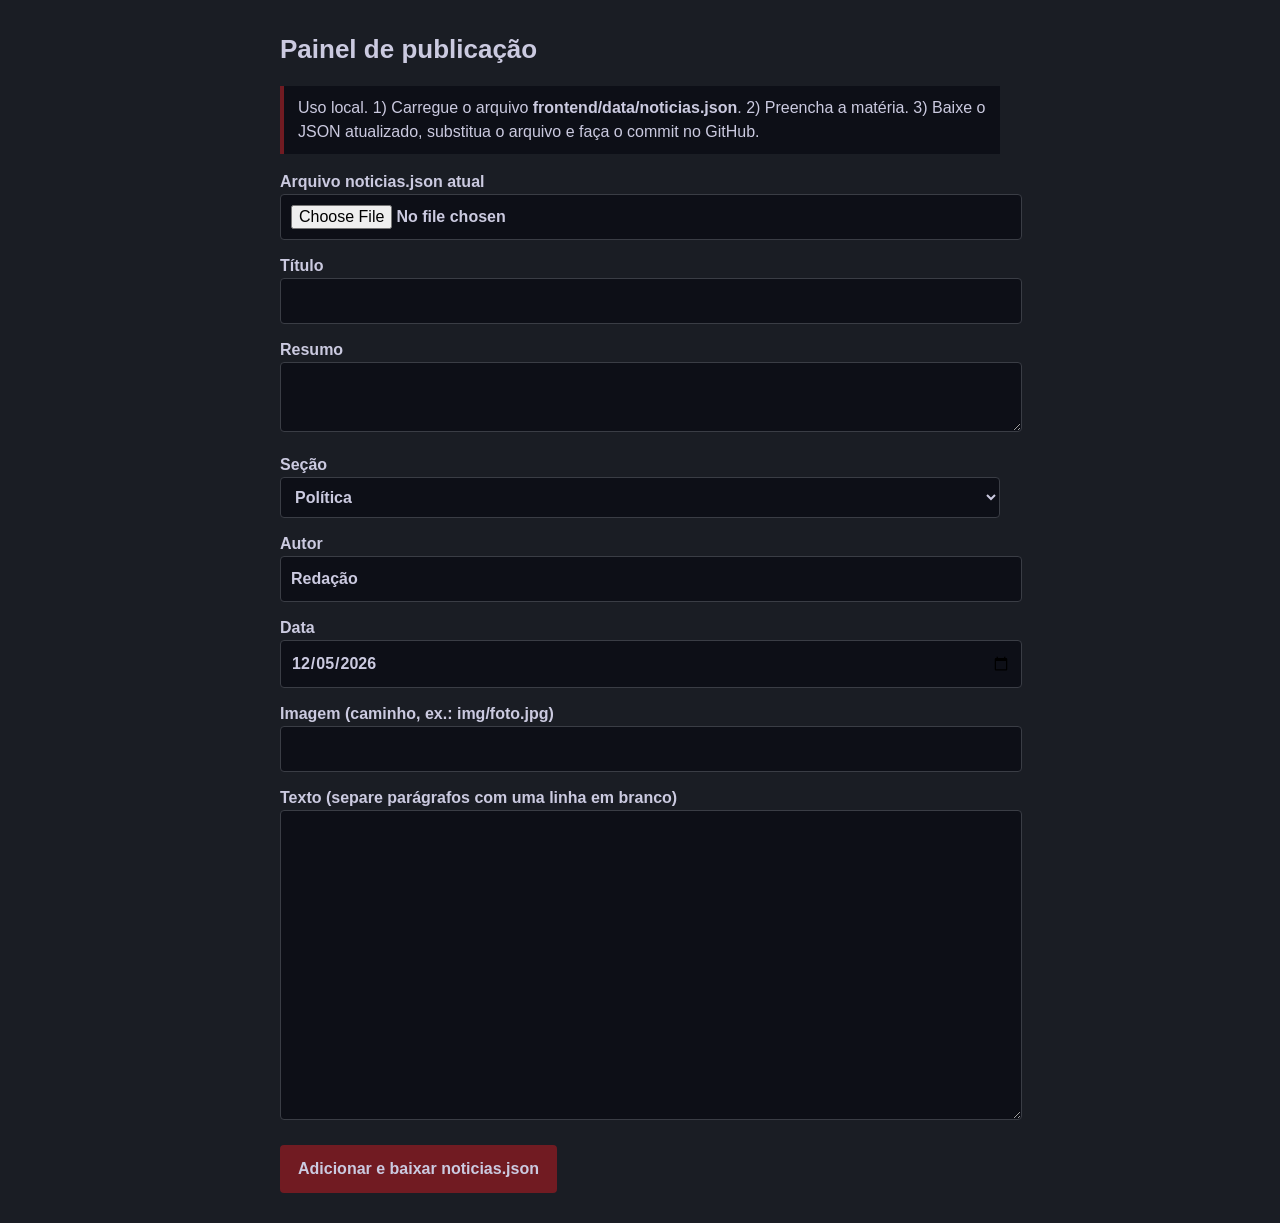
<file: admin/index.html>
<!doctype html>
<html lang="pt-BR"><head><meta charset="utf-8"><meta name="viewport" content="width=device-width,initial-scale=1">
<title>Painel — Vozes da Classe</title>
<style>
body{font:16px/1.5 Helvetica,Arial,sans-serif;max-width:720px;margin:30px auto;padding:0 16px;background:#1a1d24;color:#cbcae0}
h1{font-size:26px}label{display:block;margin-top:14px;font-weight:700}
input,select,textarea{width:100%;padding:10px;font:inherit;background:#0d0f17;color:#cbcae0;border:1px solid #3a3d45;border-radius:4px}
button{margin-top:18px;padding:12px 18px;font:inherit;font-weight:700;background:#711b22;color:#cbcae0;border:0;border-radius:4px;cursor:pointer}
.aviso{background:#0d0f17;border-left:4px solid #711b22;padding:10px 14px}
</style></head><body>
<h1>Painel de publicação</h1>
<p class="aviso">Uso local. 1) Carregue o arquivo <b>frontend/data/noticias.json</b>. 2) Preencha a matéria. 3) Baixe o JSON atualizado, substitua o arquivo e faça o commit no GitHub.</p>
<label>Arquivo noticias.json atual <input type="file" id="arq" accept=".json"></label>
<label>Título <input id="titulo"></label>
<label>Resumo <textarea id="resumo" rows="2"></textarea></label>
<label>Seção <select id="categoria">
<option value="politica">Política</option><option value="cidades">Cidades</option><option value="trabalho">Trabalho</option>
<option value="direitos-sociais">Direitos Sociais</option><option value="economia">Economia</option><option value="cultura">Cultura</option>
<option value="educacao">Educação</option><option value="meio-ambiente">Meio Ambiente</option></select></label>
<label>Autor <input id="autor" value="Redação"></label>
<label>Data <input type="date" id="data"></label>
<label>Imagem (caminho, ex.: img/foto.jpg) <input id="imagem"></label>
<label>Texto (separe parágrafos com uma linha em branco) <textarea id="corpo" rows="12"></textarea></label>
<button id="gerar">Adicionar e baixar noticias.json</button>
<p id="msg" role="status"></p>
<script>
let lista=[];const $=i=>document.getElementById(i);
$('data').valueAsDate=new Date();
$('arq').onchange=async e=>{try{lista=JSON.parse(await e.target.files[0].text());$('msg').textContent=lista.length+' matérias carregadas.'}
 catch{$('msg').textContent='Arquivo inválido.'}};
const slug=s=>s.normalize('NFD').replace(/[\u0300-\u036f]/g,'').toLowerCase().replace(/[^a-z0-9]+/g,'-').replace(/^-|-$/g,'');
$('gerar').onclick=()=>{
 if(!$('titulo').value.trim()||!$('corpo').value.trim()){$('msg').textContent='Preencha título e texto.';return}
 let id=slug($('titulo').value);if(lista.some(n=>n.id===id))id+='-'+Date.now().toString(36);
 lista.push({id,titulo:$('titulo').value.trim(),resumo:$('resumo').value.trim(),categoria:$('categoria').value,
  autor:$('autor').value.trim(),data:$('data').value,imagem:$('imagem').value.trim(),legenda:'',
  corpo:$('corpo').value.split(/\n\s*\n/).map(p=>p.trim()).filter(Boolean)});
 const a=document.createElement('a');a.href=URL.createObjectURL(new Blob([JSON.stringify(lista,null,2)],{type:'application/json'}));
 a.download='noticias.json';a.click();$('msg').textContent='Matéria adicionada. Substitua frontend/data/noticias.json e faça o commit.'};
</script></body></html>
</file>
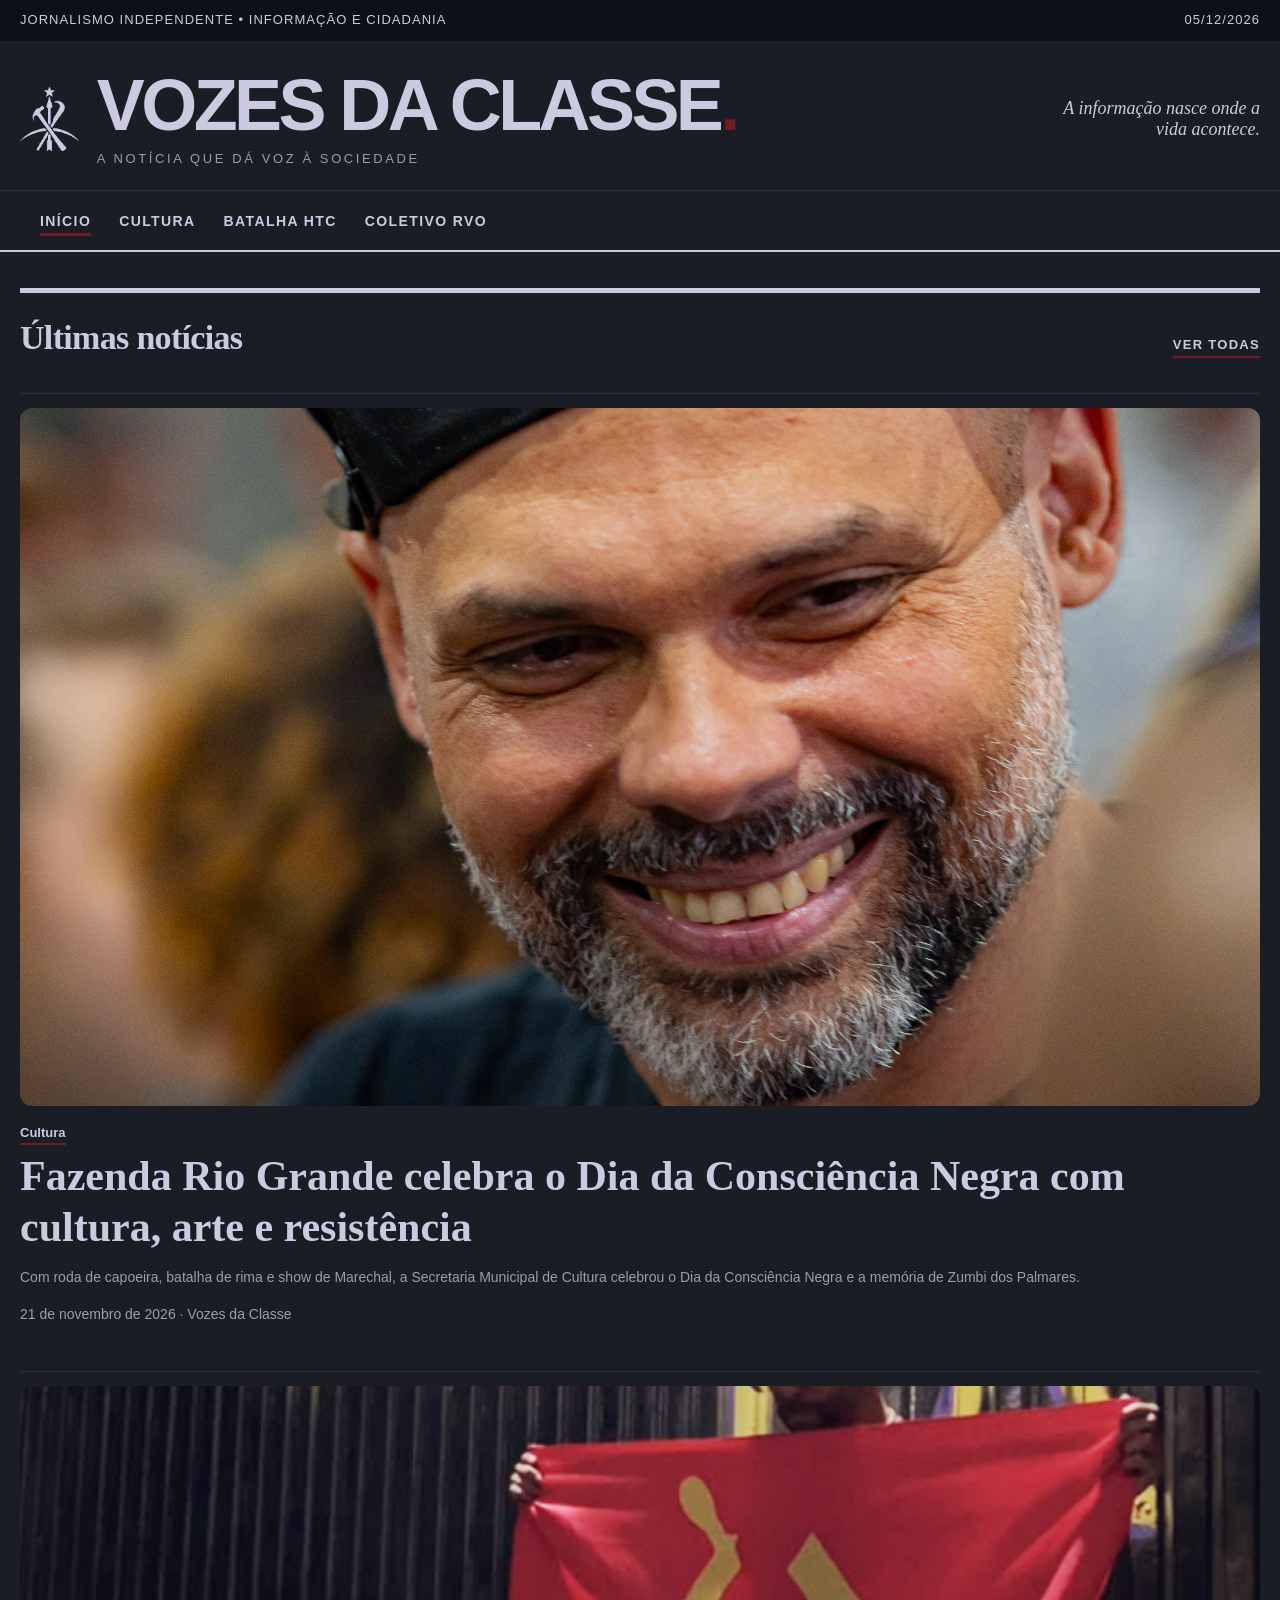
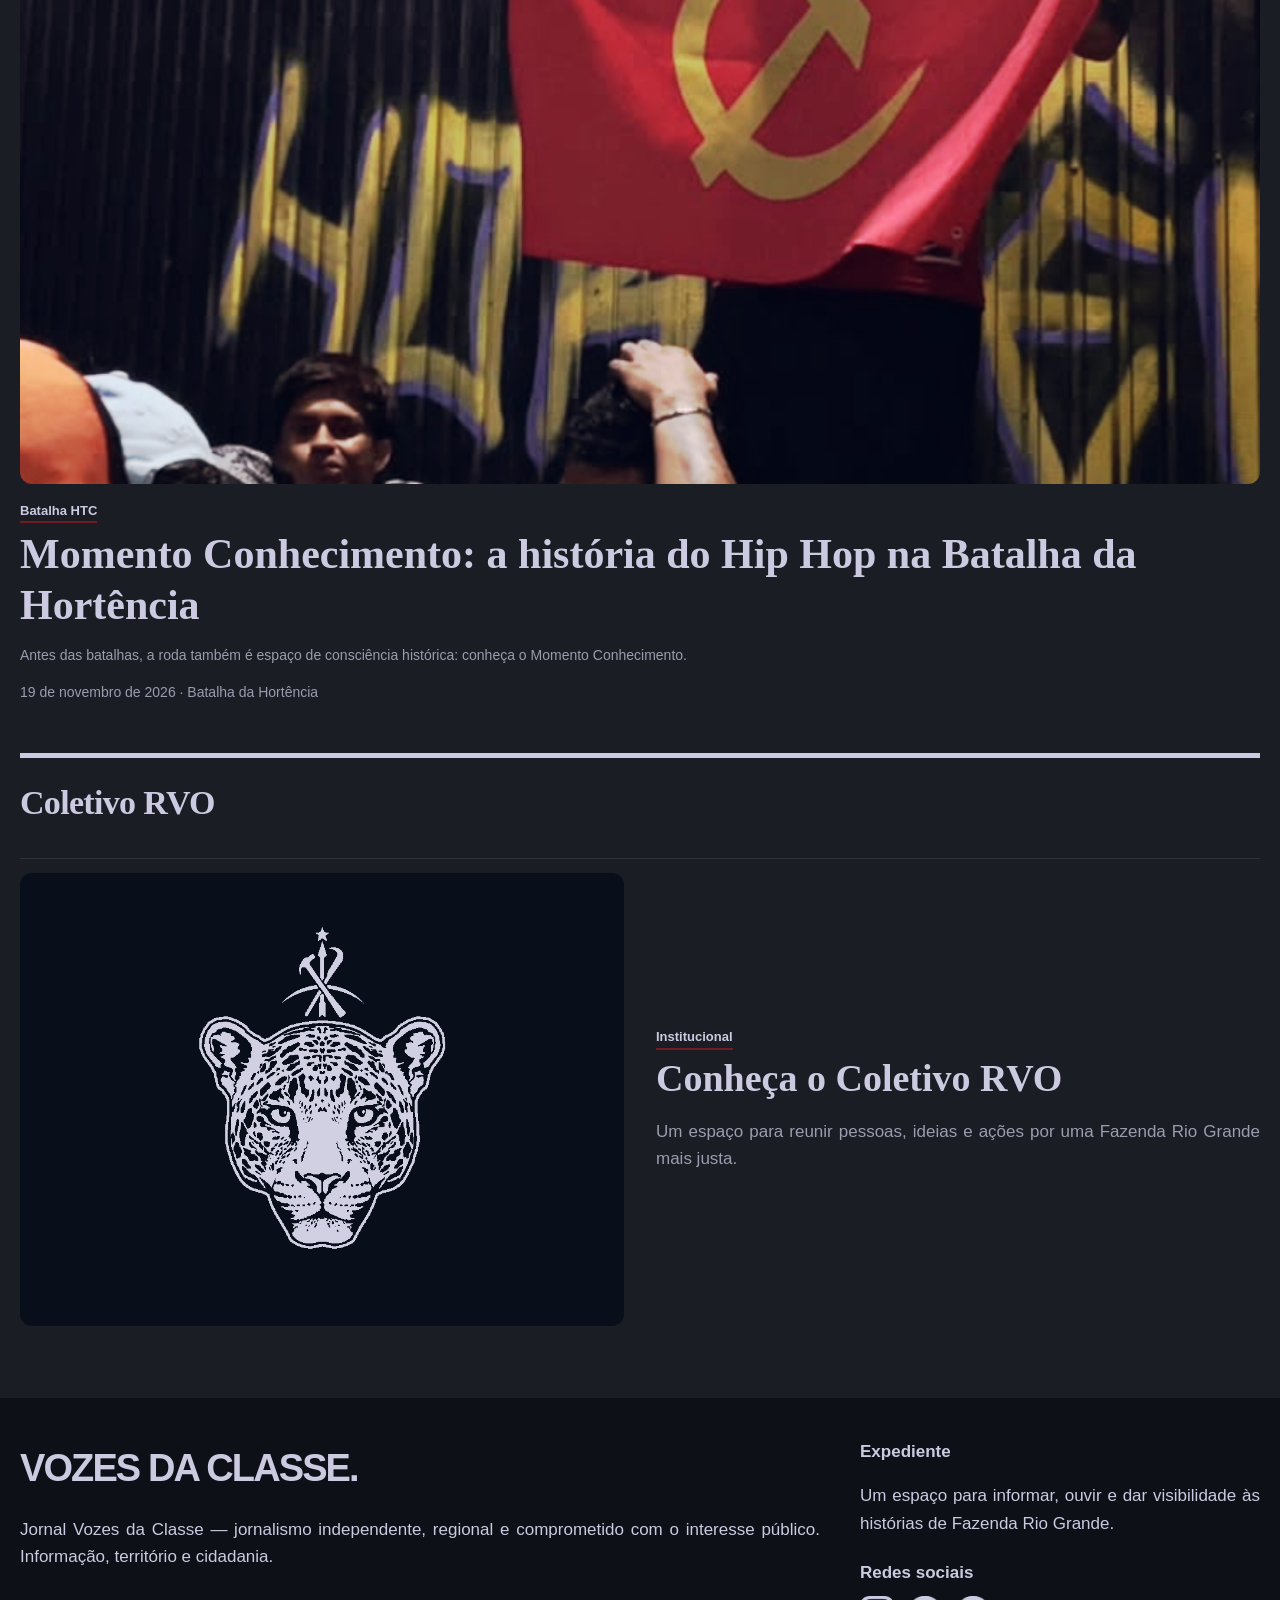
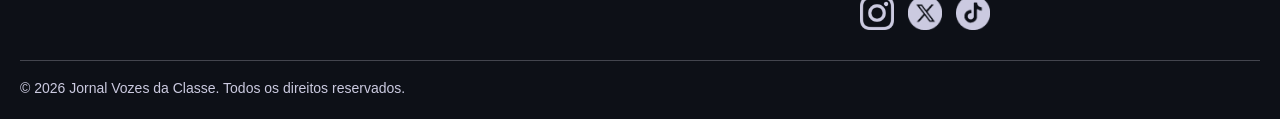
<file: frontend/index.html>
<!doctype html>
<html lang="pt-BR">
<head>
<meta charset="utf-8">
<meta name="viewport" content="width=device-width,initial-scale=1">
<title>Vozes da Classe — Jornalismo independente em Fazenda Rio Grande</title>
<meta name="description" content="Jornalismo independente sobre os assuntos locais de Fazenda Rio Grande (PR).">
<link rel="stylesheet" href="css/style.css">
</head>
<body data-page="home">
<div id="app"></div>
<script src="js/app.js"></script>
</body>
</html>
</file>
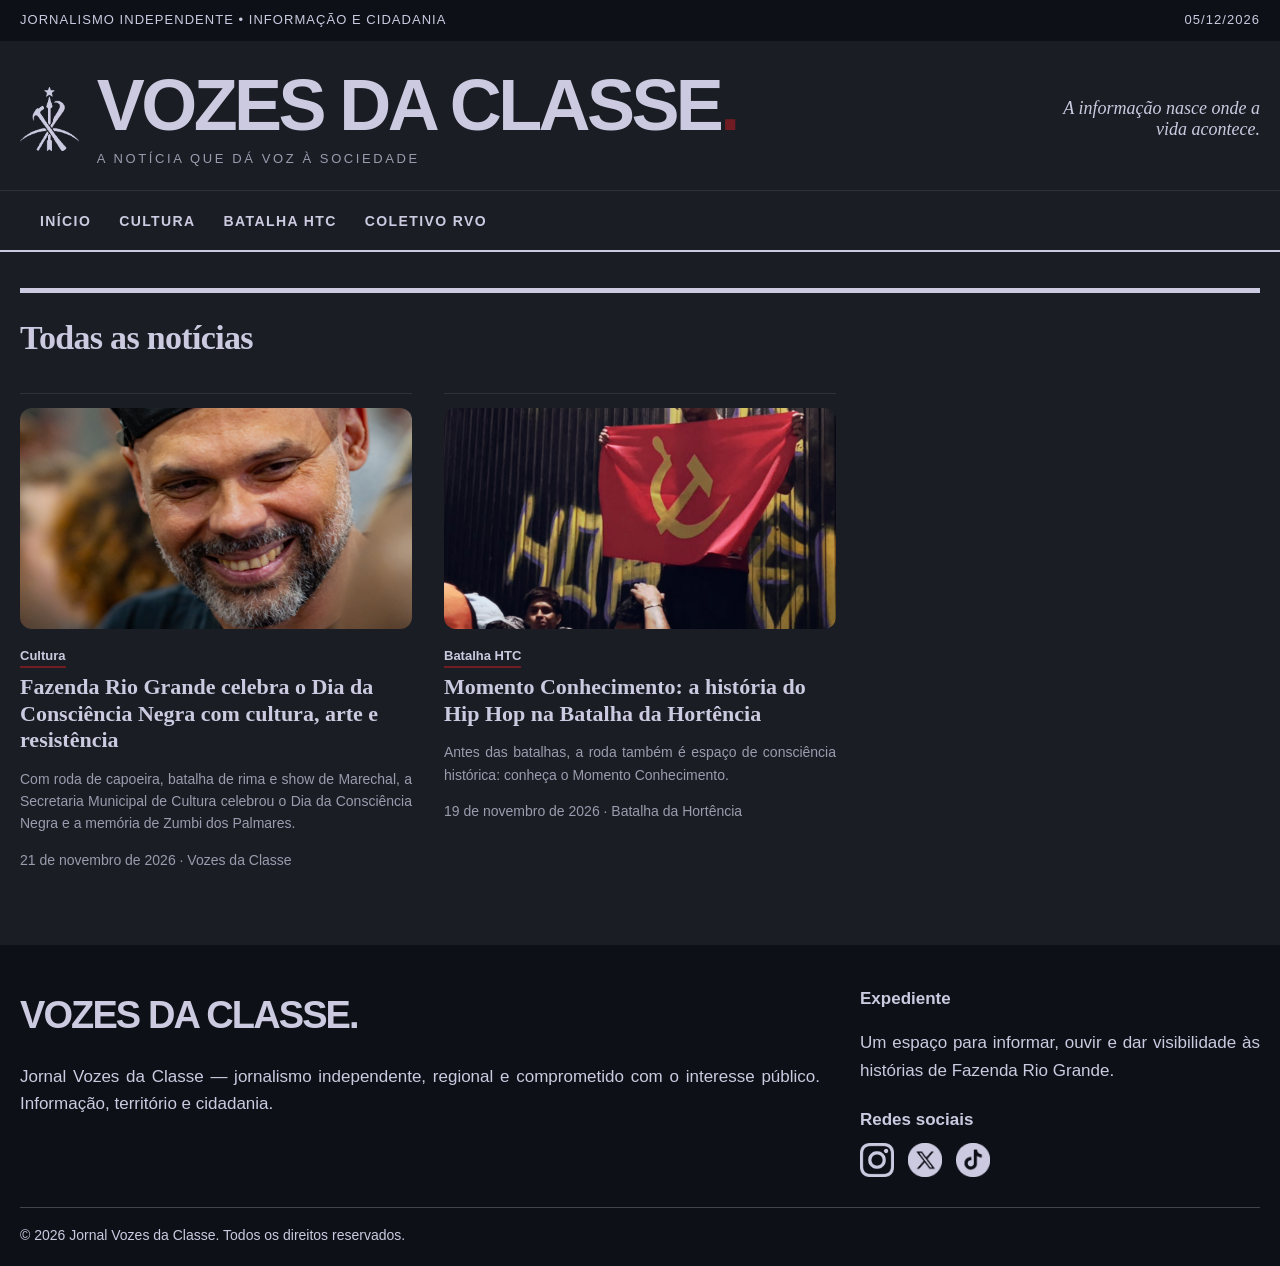
<file: frontend/categoria.html>
<!doctype html>
<html lang="pt-BR">
<head>
<meta charset="utf-8">
<meta name="viewport" content="width=device-width,initial-scale=1">
<title>Notícias — Vozes da Classe</title>
<meta name="description" content="Jornalismo independente sobre os assuntos locais de Fazenda Rio Grande (PR).">
<link rel="stylesheet" href="css/style.css">
</head>
<body data-page="categoria">
<div id="app"></div>
<script src="js/app.js"></script>
</body>
</html>
</file>
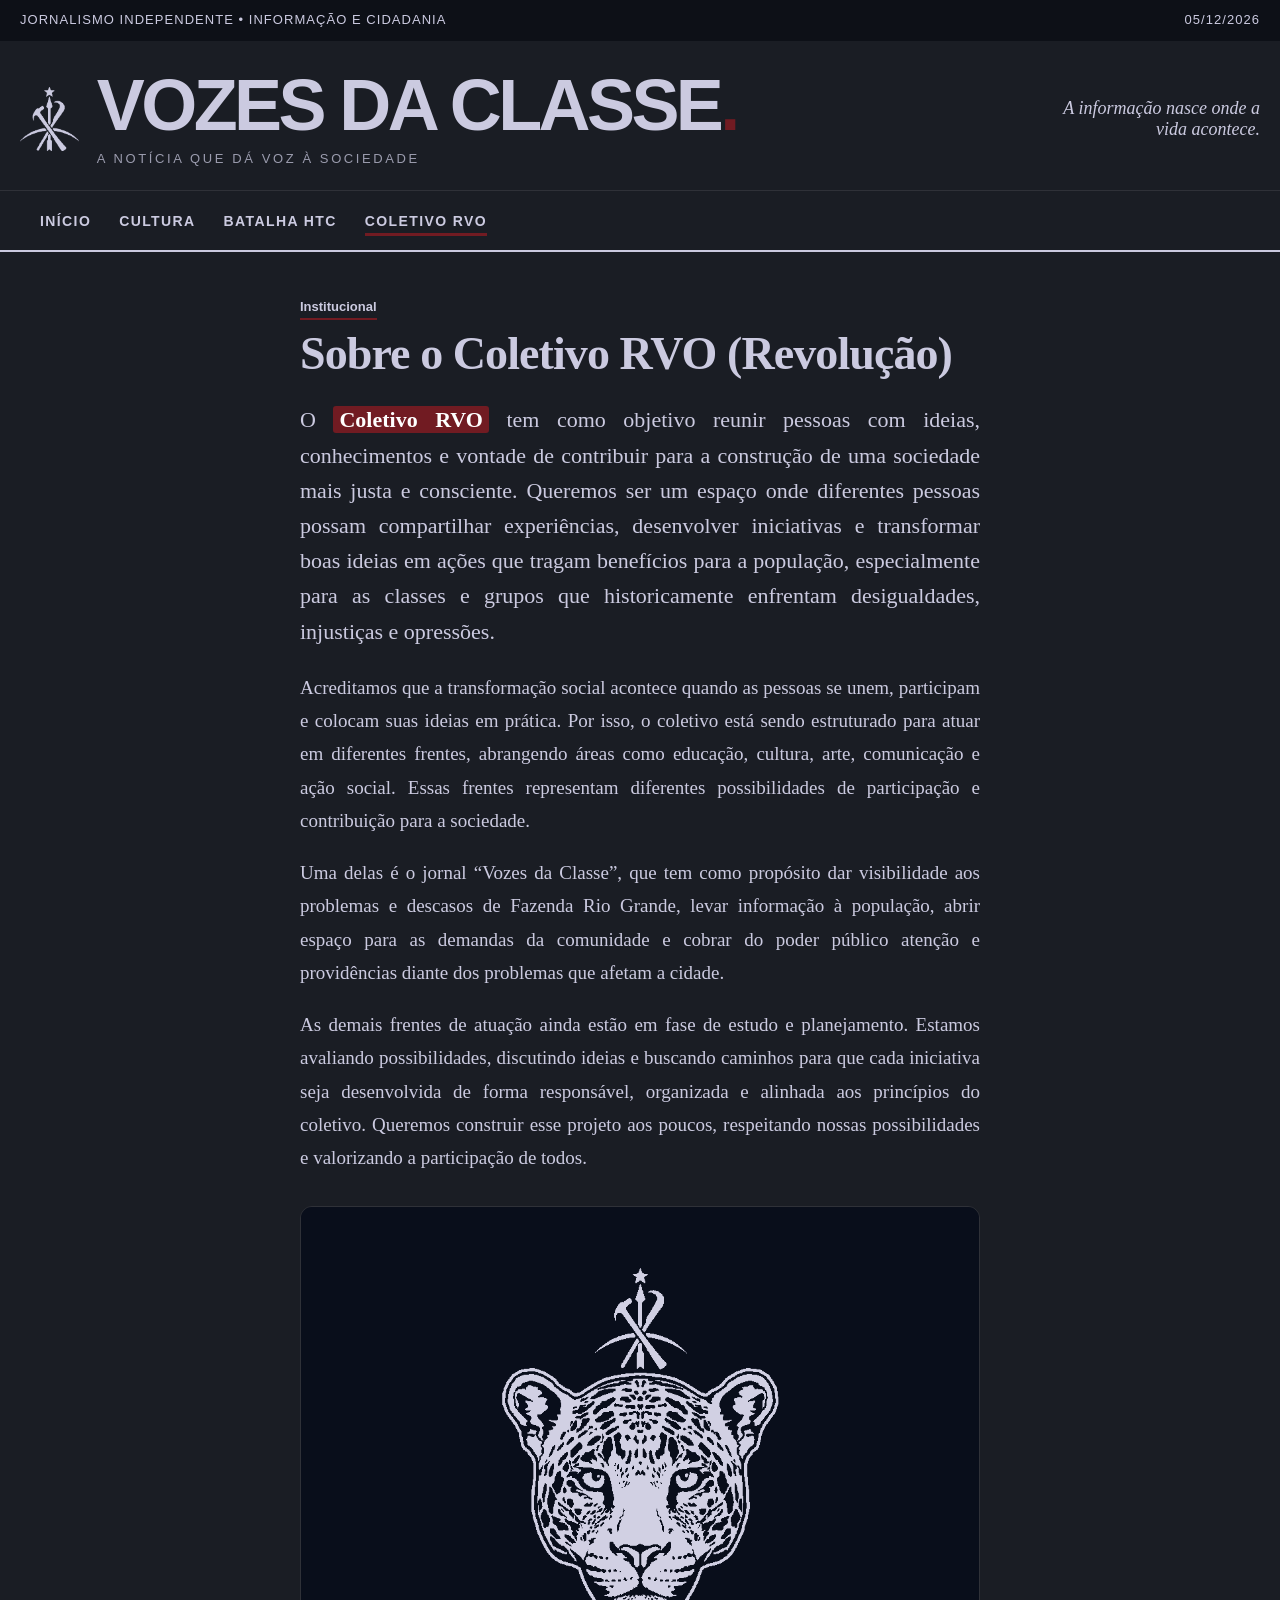
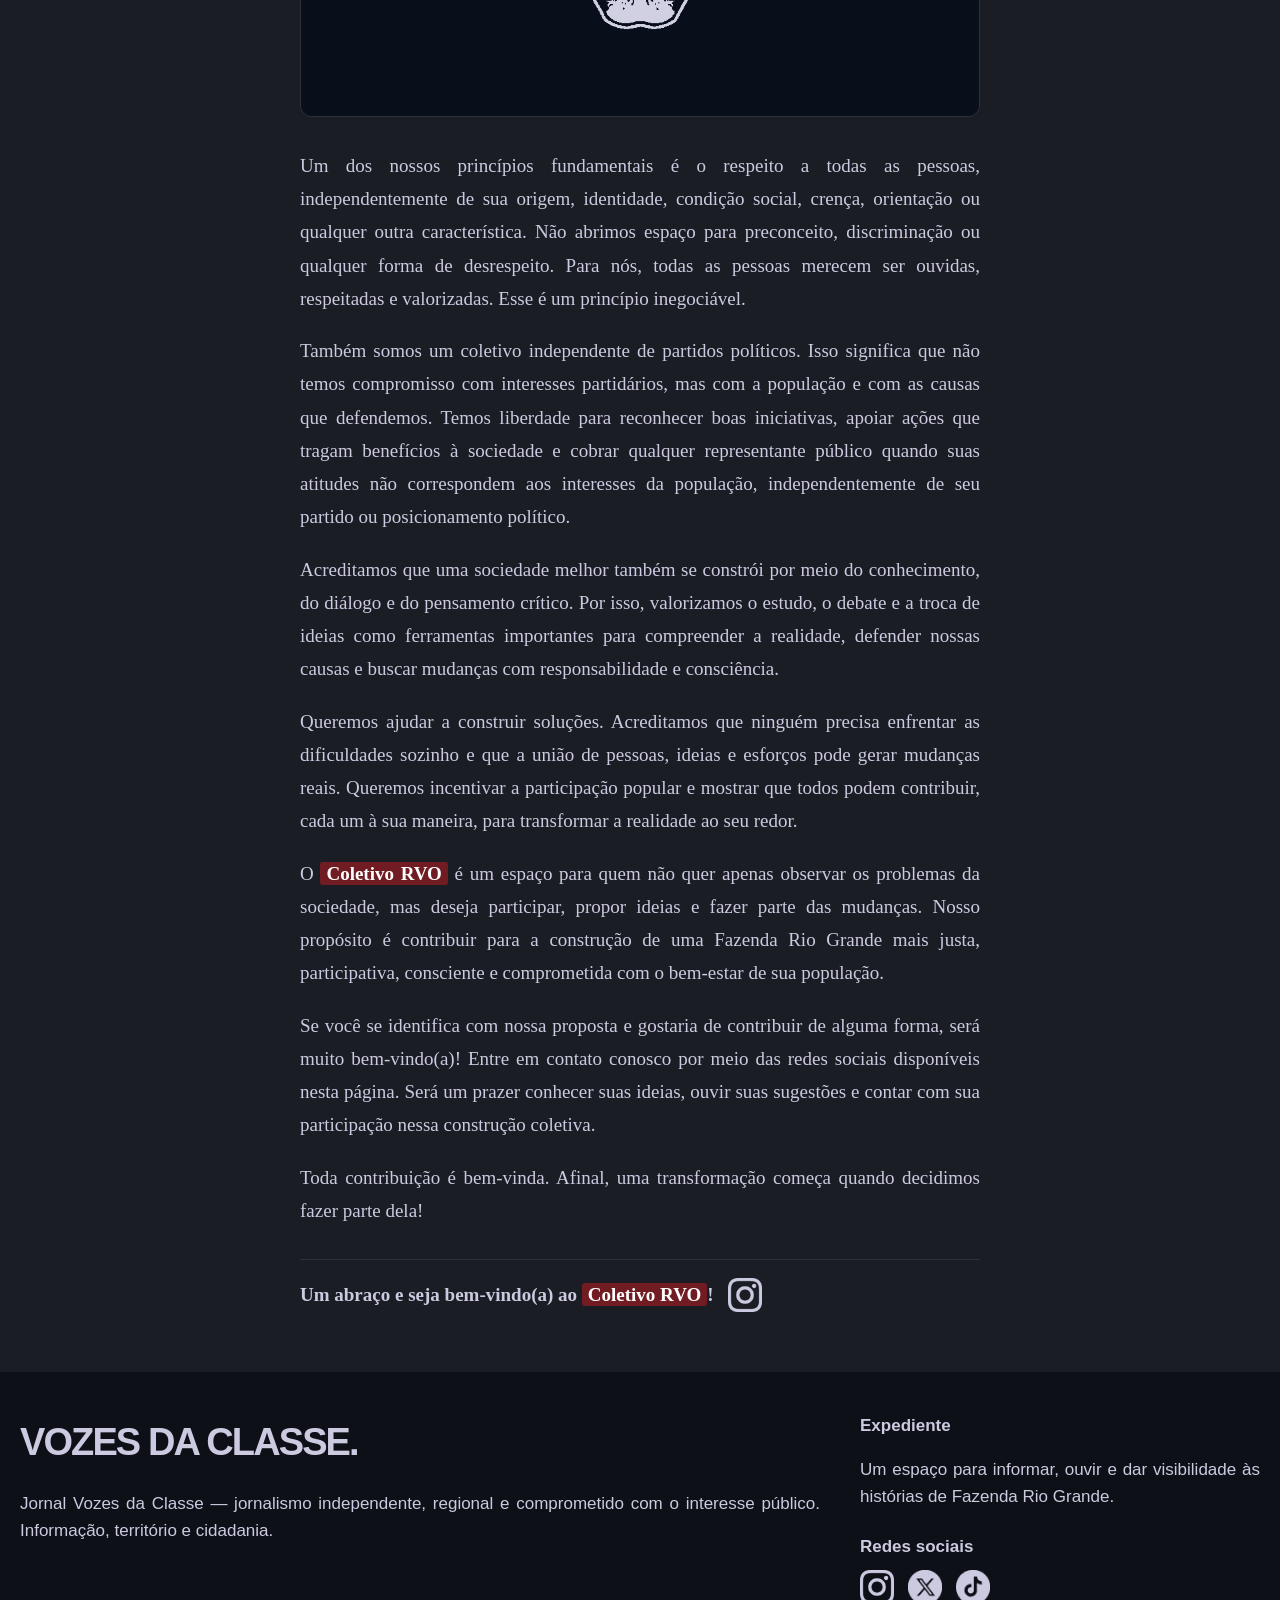
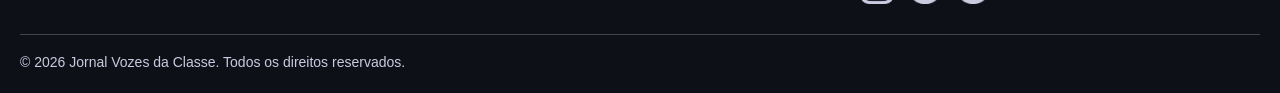
<file: frontend/coletivo.html>
<!doctype html>
<html lang="pt-BR">
<head>
<meta charset="utf-8">
<meta name="viewport" content="width=device-width,initial-scale=1">
<title>Coletivo RVO — Vozes da Classe</title>
<meta name="description" content="Sobre o Coletivo RVO (Revolução): um espaço para reunir pessoas, ideias e ações por uma Fazenda Rio Grande mais justa e participativa.">
<link rel="stylesheet" href="css/style.css">
</head>
<body data-page="coletivo">
<div id="app"></div>
<script src="js/app.js"></script>
</body>
</html>
</file>
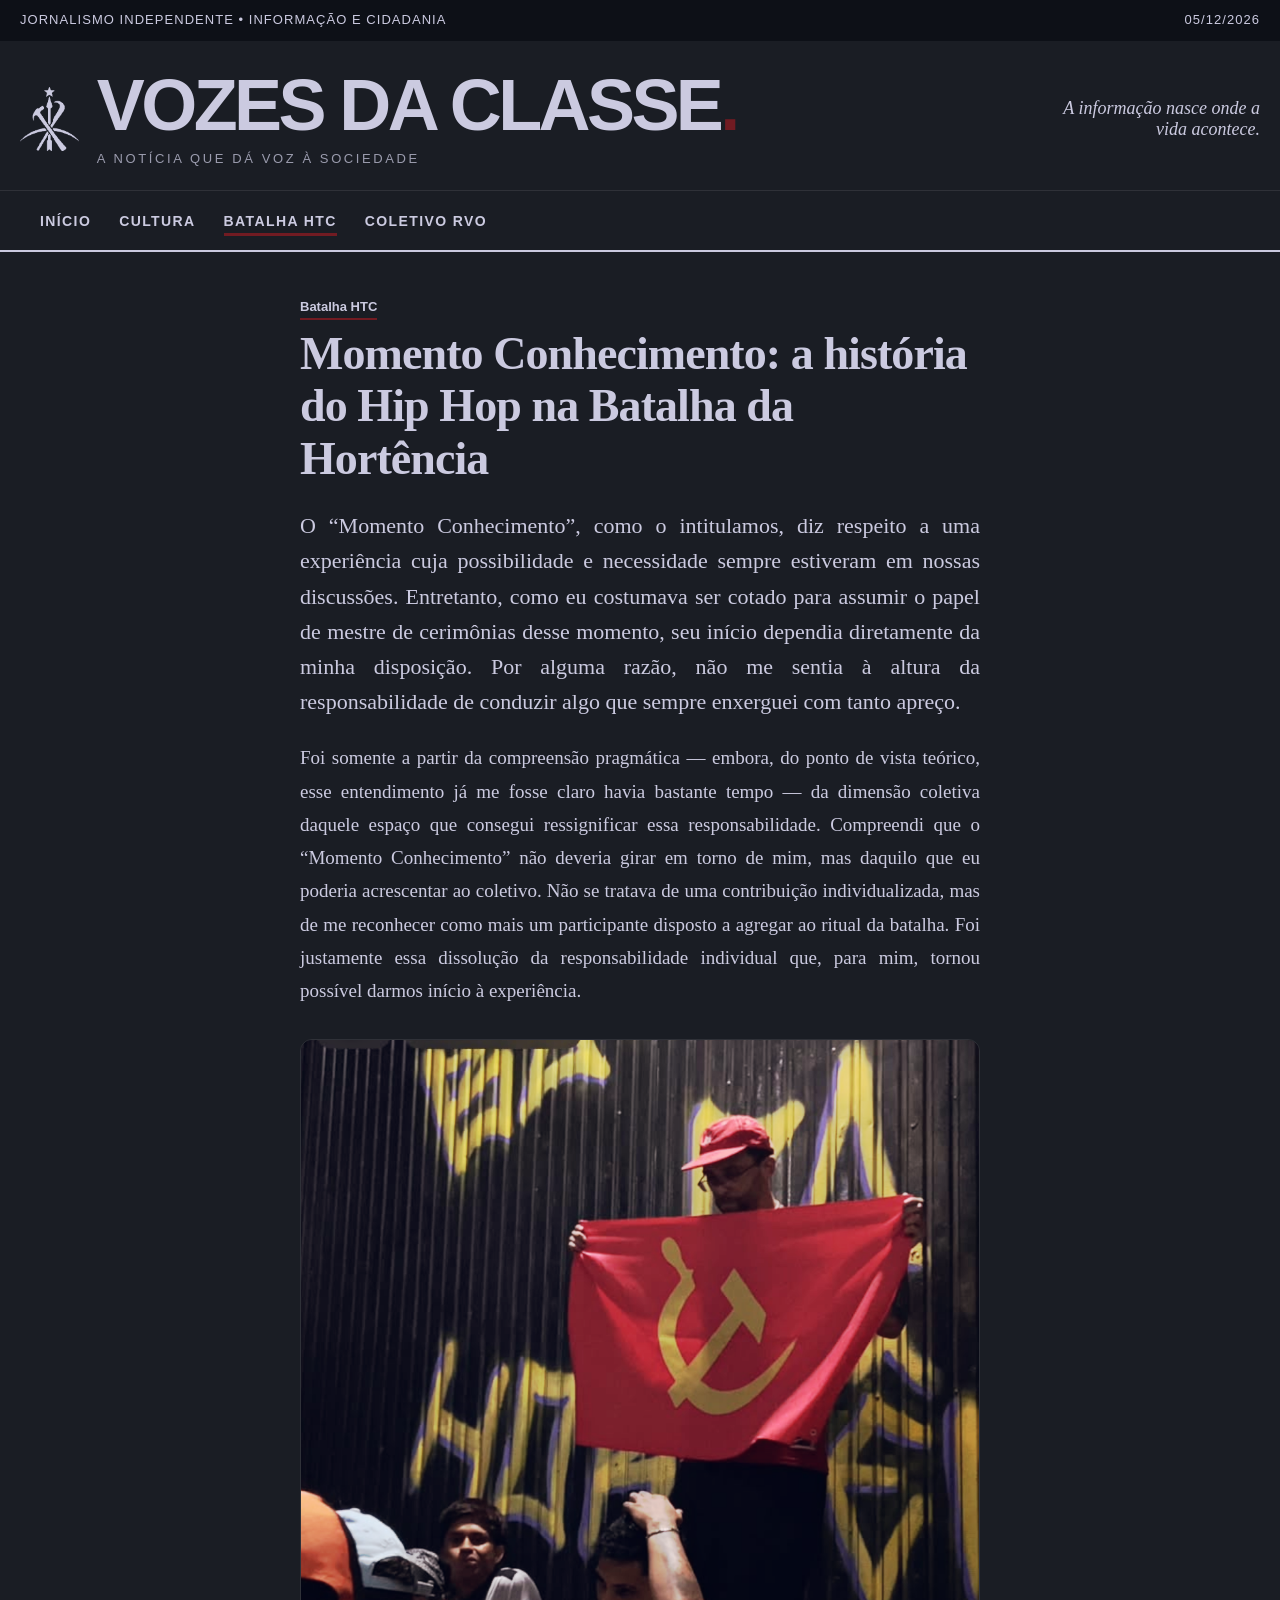
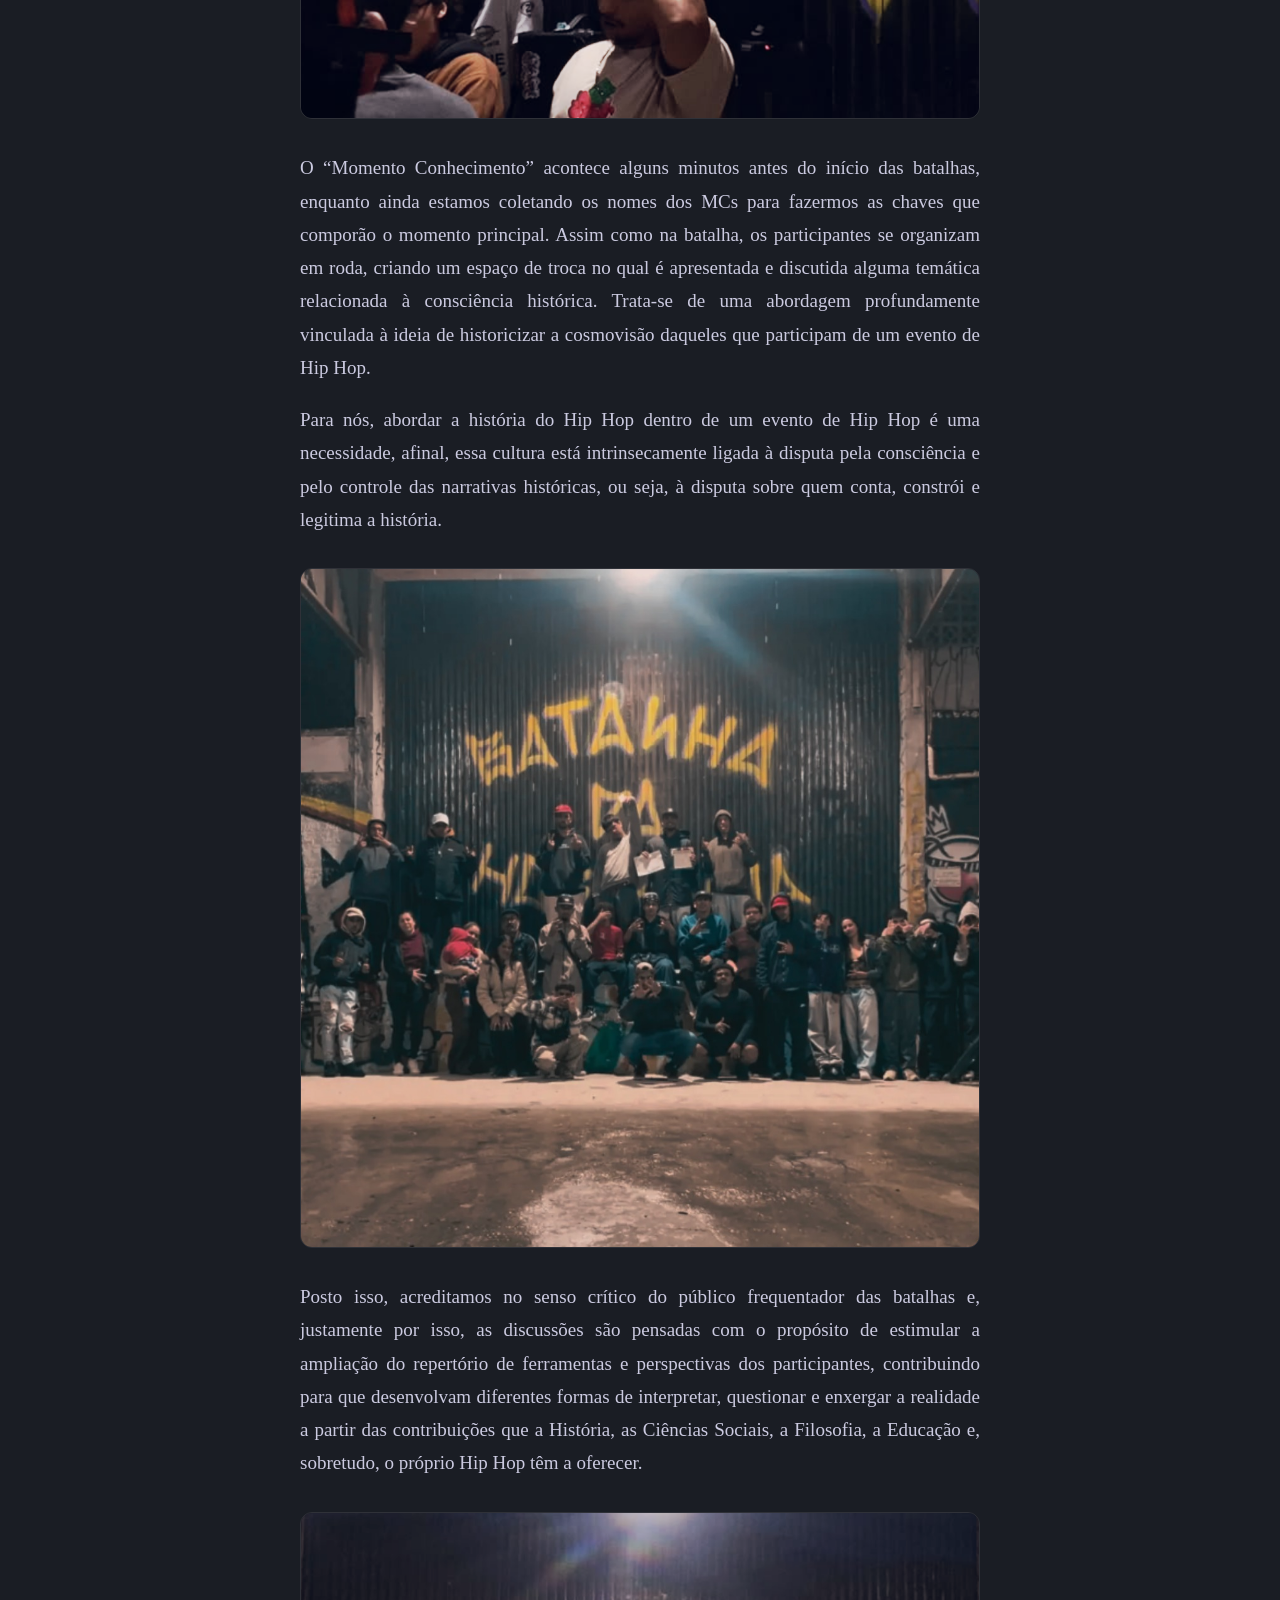
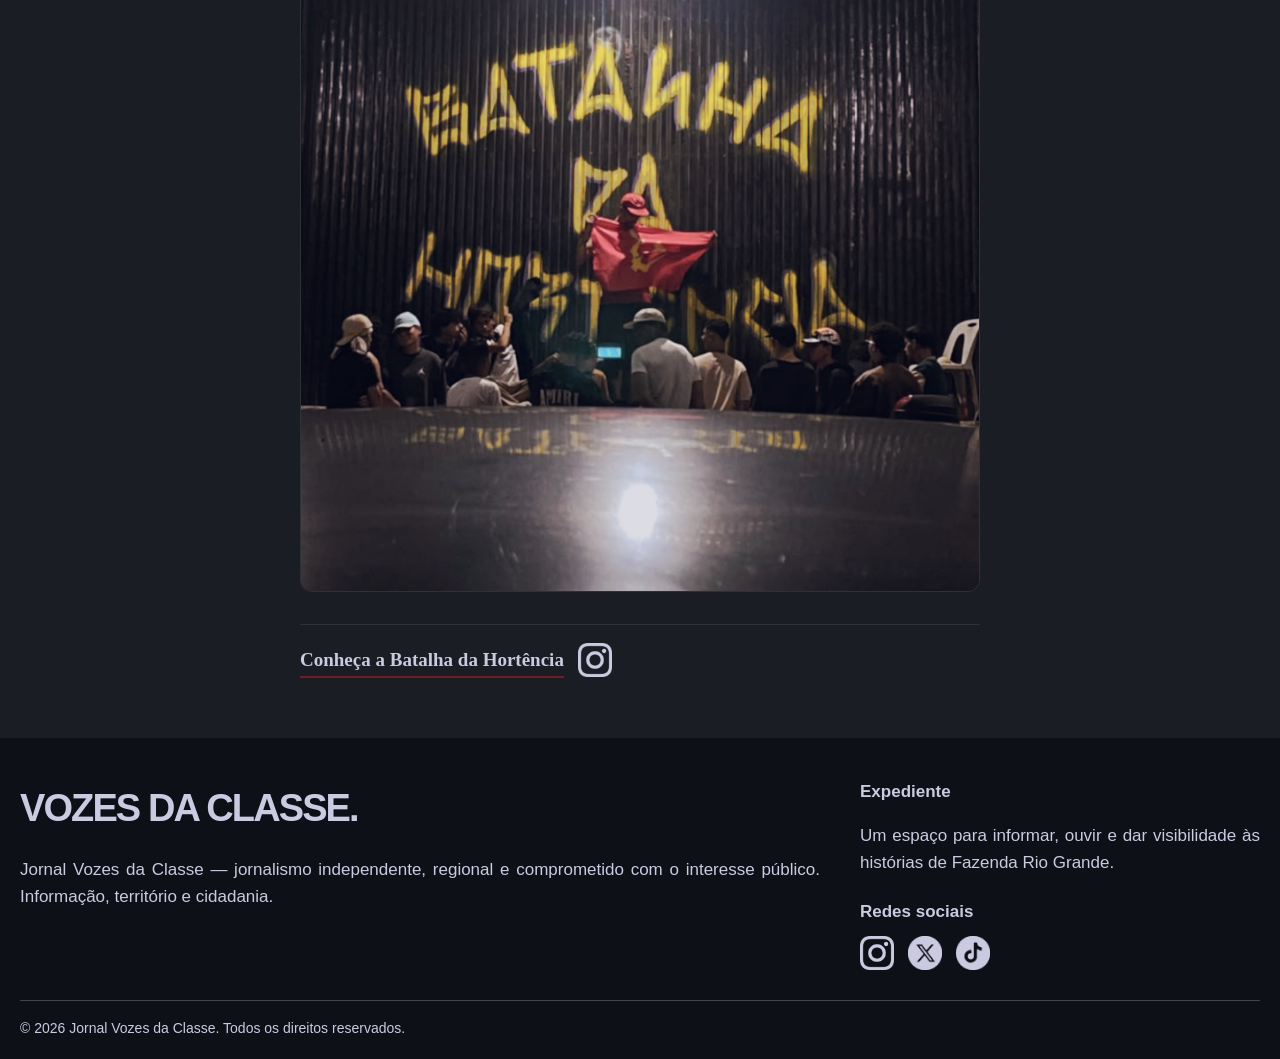
<file: frontend/coluna.html>
<!doctype html>
<html lang="pt-BR">
<head>
<meta charset="utf-8">
<meta name="viewport" content="width=device-width,initial-scale=1">
<title>Coluna — Vozes da Classe</title>
<meta name="description" content="Coluna sobre o Momento Conhecimento e a história do Hip Hop na Batalha da Hortência.">
<link rel="stylesheet" href="css/style.css">
</head>
<body data-page="coluna">
<div id="app"></div>
<script src="js/app.js"></script>
</body>
</html>
</file>
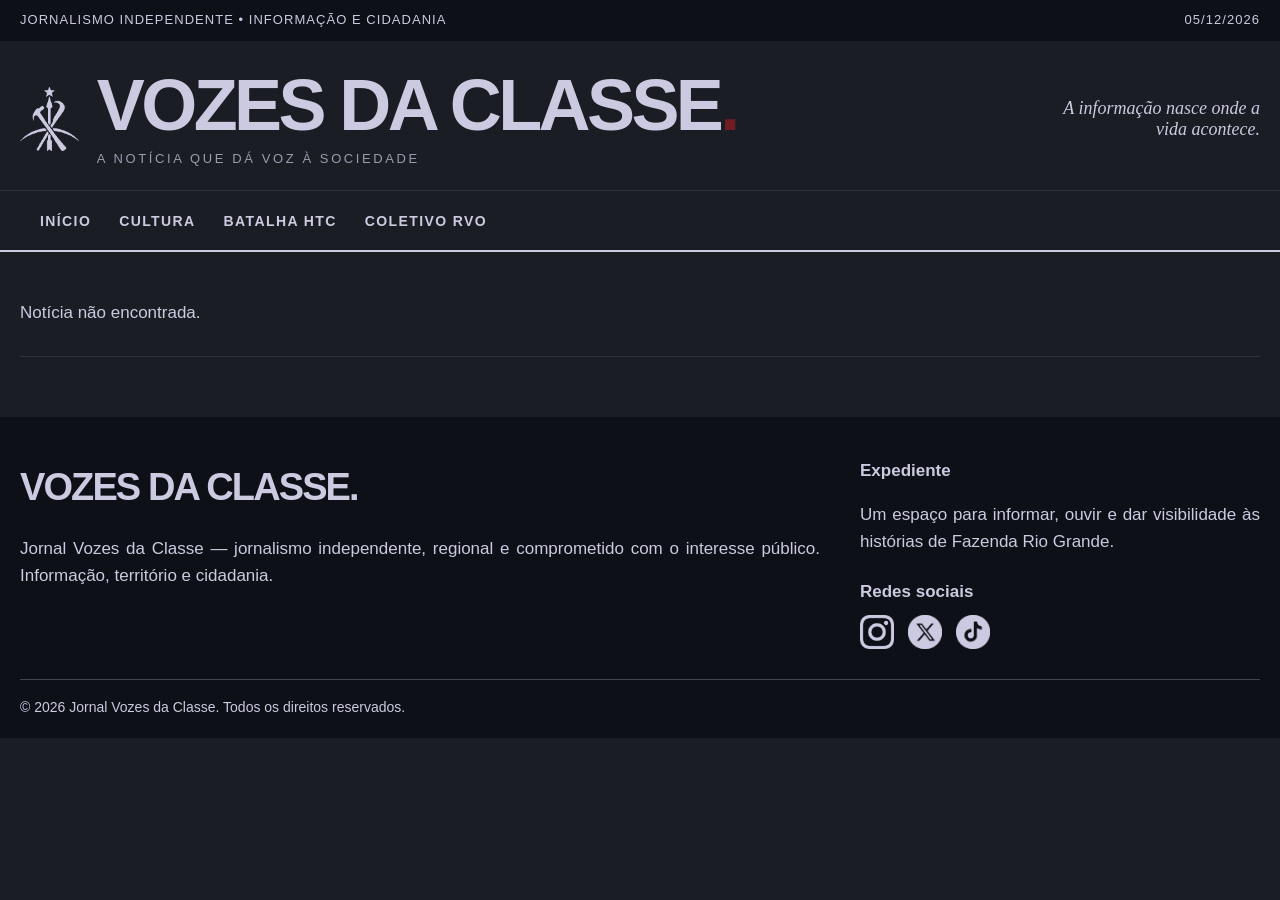
<file: frontend/noticia.html>
<!doctype html>
<html lang="pt-BR">
<head>
<meta charset="utf-8">
<meta name="viewport" content="width=device-width,initial-scale=1">
<title>Notícia — Vozes da Classe</title>
<meta name="description" content="Jornalismo independente sobre os assuntos locais de Fazenda Rio Grande (PR).">
<link rel="stylesheet" href="css/style.css">
</head>
<body data-page="noticia">
<div id="app"></div>
<script src="js/app.js"></script>
</body>
</html>
</file>
<file: frontend/css/style.css>
/* =========================================================
   VOZES DA CLASSE - estilo.css
   Desktop = como já estava | Mobile = bloco no final (max-width: 700px)
   ========================================================= */


/* ---------- Cores ---------- */
:root {
  color-scheme: dark;

  --preto: #1a1d24;
  --preto3: #0d1017;
  --branco: #cbcae0;
  --vermelho: #711b22;

  --bg: var(--preto);
  --verde: var(--preto3);
  --acento: var(--vermelho);
  --tinta: var(--branco);
  --suave: #9b9cae;
  --linha: #2f3138;
}


/* ---------- Base ---------- */
* {
  box-sizing: border-box;
}

body {
  margin: 0;
  background: var(--bg);
  color: var(--tinta);
  font: 17px/1.6 Helvetica, Arial, sans-serif;
}

a {
  color: inherit;
  text-decoration: none;
}

a:focus-visible,
button:focus-visible {
  outline: 3px solid var(--tinta);
  outline-offset: 2px;
}

[hidden] {
  display: none !important;
}

.wrap {
  max-width: 1352px;
  margin: 0 auto;
  padding: 0 20px;
}


/* ---------- Faixa do topo (só desktop) ---------- */
.faixa {
  background: var(--verde);
  color: var(--branco);
  font-size: 13px;
  letter-spacing: .08em;
  text-transform: uppercase;
}

.faixa .wrap {
  display: flex;
  justify-content: space-between;
  padding-top: 10px;
  padding-bottom: 10px;
}


/* ---------- Marca (nome + logo) ---------- */
.marca {
  display: flex;
  justify-content: space-between;
  align-items: center;
  gap: 24px;
  padding: 28px 20px 20px;
}

/* link da esquerda: logo ao lado do nome */
.marca .esq {
  display: flex;
  align-items: center;
  gap: 18px;
}

.marca h1 {
  margin: 0;
  font-size: clamp(40px, 8vw, 72px);
  font-weight: 900;
  letter-spacing: -.05em;
  line-height: 1;
}

.marca h1 span {
  color: var(--acento);
}

.marca small {
  display: block;
  margin-top: 8px;
  color: var(--suave);
  letter-spacing: .2em;
  font-size: 13px;
}

.lema {
  font: italic 18px Georgia, serif;
  max-width: 220px;
  text-align: right;
}


/* ---------- Espaço da logo (img/logo.svg) ---------- */
.logo-slot {
  display: block;
  height: 64px;
  width: auto;
  max-width: 140px;
}


/* ---------- Menu de seções (desktop) ---------- */
nav {
  border-top: 1px solid var(--linha);
  border-bottom: 2px solid var(--tinta);
}

nav ul {
  display: flex;
  flex-wrap: wrap;
  gap: 12px 28px;
  list-style: none;
  margin: 0;
  padding: 16px 20px;
}

nav a {
  font-weight: 800;
  font-size: 14px;
  letter-spacing: .1em;
  text-transform: uppercase;
}

nav a[aria-current=page] {
  border-bottom: 3px solid var(--acento);
  padding-bottom: 4px;
}


/* ---------- Barra e painéis do mobile (escondidos no desktop) ---------- */
.barra-mobile {
  display: none;
}

.painel {
  display: none;
}


/* ---------- Seções ---------- */
.secao {
  border-top: 5px solid var(--tinta);
  margin-top: 36px;
  padding-top: 18px;
}

.secao header {
  display: flex;
  justify-content: space-between;
  align-items: baseline;
}

h2,
.titulo {
  font-family: Georgia, serif;
  font-weight: 700;
  letter-spacing: -.02em;
}

.secao h2 {
  font-size: 34px;
  margin: 0;
}

.ver {
  color: var(--tinta);
  border-bottom: 2px solid var(--acento);
  font-weight: 800;
  font-size: 13px;
  letter-spacing: .1em;
  text-transform: uppercase;
}

/* botão "ver todas" do fim da lista: só aparece no mobile */
.mais-mobile {
  display: none;
}


/* ---------- Grade de notícias ---------- */
.grade {
  display: grid;
  grid-template-columns: repeat(auto-fill, minmax(300px, 1fr));
  gap: 32px;
  margin: 28px 0;
  min-height: 140px;
}

.card {
  border-top: 1px solid var(--linha);
  padding-top: 14px;
}

.card.destaque {
  grid-column: 1 / -1;
}

.card.destaque h3 {
  font-size: clamp(28px, 4vw, 42px);
}

.card img {
  width: 100%;
  aspect-ratio: 16 / 9;
  object-fit: cover;
  display: block;
  margin-bottom: 12px;
}

.cat {
  color: var(--tinta);
  display: inline-block;
  border-bottom: 2px solid var(--acento);
  font-weight: 800;
  font-size: 13px;
}

.card h3 {
  font: 700 22px/1.2 Georgia, serif;
  margin: 6px 0;
}

.card:hover h3 {
  text-decoration: underline;
}

.meta {
  color: var(--suave);
  font-size: 14px;
}

.vazio {
  padding: 30px 0;
  border-bottom: 1px solid var(--linha);
}


/* ---------- Página da notícia ---------- */
article.noticia {
  max-width: 680px;
  margin: 40px auto;
}

article.noticia h1 {
  font: 700 clamp(30px, 5vw, 46px)/1.15 Georgia, serif;
  letter-spacing: -.02em;
  margin: 8px 0 12px;
}

article.noticia p {
  font: 19px/1.75 Georgia, serif;
}

article.noticia img {
  width: 100%;
  margin: 18px 0;
}


/* ---------- Página do Coletivo RVO ---------- */

/* primeiro parágrafo em destaque */
article.coletivo p.lide {
  font-size: 22px;
  line-height: 1.6;
}

/* arte do coletivo no meio do texto (o fundo reserva o espaço) */
article.coletivo figure.arte {
  margin: 32px 0;
  background: var(--verde);
  border: 1px solid var(--linha);
  min-height: 180px;
}

article.coletivo figure.arte img {
  display: block;
  width: 100%;
  height: auto;
  margin: 0;
}

/* frase final */
article.coletivo p.fecho {
  margin-top: 32px;
  padding-top: 18px;
  border-top: 1px solid var(--linha);
  font-weight: 700;
}


/* destaque "Coletivo RVO" / "Coletivo" / "RVO": o vinho da marca vira
   fundo, com letra clara (a cor escura sozinha não lê bem sobre o fundo) */
.dest-rvo {
  background: var(--acento);
  color: #fff;
  font-weight: 700;
  padding: 1px 6px;
  border-radius: 3px;
  -webkit-box-decoration-break: clone;
  box-decoration-break: clone;
  transition: background .15s;
}

.dest-rvo:hover,
.dest-rvo:active {
  background: #9a2833;
}

/* frase final + ícone do Instagram */
article.coletivo p.fecho {
  display: flex;
  align-items: center;
  flex-wrap: wrap;
  gap: 8px 14px;
}

/* texto do indicativo final (coluna) */
article.coletivo a.link-fecho {
  border-bottom: 2px solid var(--acento);
}

article.coletivo a.link-fecho:hover {
  opacity: .7;
}

article.coletivo .ig-fecho {
  display: block;
  flex: none;
}

article.coletivo .ig-fecho img {
  display: block;
  width: 34px;
  height: 34px;
  margin: 0;
  object-fit: contain;
}

article.coletivo .ig-fecho:hover img {
  opacity: .7;
}


/* ---------- Cartão do Coletivo na inicial ---------- */
.coletivo-home .grade {
  grid-template-columns: 1fr;
  min-height: 0;
}

.coletivo-home .card {
  display: grid;
  grid-template-columns: minmax(0, 1fr) minmax(0, 1fr);
  gap: 32px;
  align-items: center;
}

.coletivo-home .card img {
  aspect-ratio: auto;
  max-height: 480px;
  object-fit: contain;
  margin-bottom: 0;
}

.coletivo-home .card.sem-img {
  grid-template-columns: 1fr;
}

.coletivo-home .card h3 {
  font-size: clamp(26px, 3.5vw, 38px);
}

.coletivo-home .card .meta {
  font-size: 17px;
}


/* ---------- Texto justificado (padrão jornalístico) ---------- */
/* hífen automático (lang="pt-BR") evita buracos grandes entre as palavras */
article.noticia p,
footer p,
.card .resumo {
  text-align: justify;
  text-justify: inter-word;
  hyphens: auto;
  -webkit-hyphens: auto;
  overflow-wrap: break-word;
}

/* linhas de data/autor, título e frase final ficam alinhados à esquerda */
article.noticia p.meta,
article.coletivo p.fecho {
  text-align: left;
  hyphens: none;
}


/* ---------- Rodapé ---------- */
footer {
  background: var(--verde);
  color: var(--branco);
  margin-top: 60px;
  padding: 40px 0 20px;
}

footer .cols {
  display: grid;
  grid-template-columns: 2fr 1fr;
  gap: 40px;
}

footer h4 {
  color: var(--branco);
  margin: 0 0 10px;
}

footer .logo {
  font-size: 38px;
  font-weight: 900;
  letter-spacing: -.05em;
  color: var(--branco);
}

footer .logo span {
  color: var(--branco);
}

/* ícones das redes sociais (rodapé) */
footer .titulo-redes {
  margin-top: 22px;
}

footer .redes {
  display: flex;
  gap: 14px;
}

footer .redes a {
  display: block;
}

footer .redes img {
  display: block;
  width: 34px;
  height: 34px;
  object-fit: contain;
}

footer .redes a:hover img {
  opacity: .7;
}

footer .copy {
  border-top: 1px solid rgba(225, 225, 242, .25);
  margin-top: 30px;
  padding-top: 16px;
  font-size: 14px;
}


/* ---------- Imagens do site: mesmo padrão em todo lugar ----------
   moldura com bordas arredondadas; a imagem dá um zoom suave quando
   o mouse passa por cima (cards e colunas). A imagem mantém sua
   proporção: nas colunas aparece inteira; nos cards preenche a moldura. */
.foto,
figure.arte {
  overflow: hidden;
  border-radius: 12px;
  transition: box-shadow .35s ease, transform .35s ease;
}

.card .foto {
  margin-bottom: 12px;
}

.card img {
  margin-bottom: 0;
}

.foto img,
figure.arte img {
  transition: transform .6s ease;
}

/* foto de notícia comum (página da notícia) */
figure.foto-artigo {
  margin: 18px 0;
}

article.noticia figure.foto-artigo img {
  display: block;
  width: 100%;
  height: auto;
  margin: 0;
}

/* animação só onde existe mouse (no celular não gruda no toque) */
@media (hover: hover) {
  .card:hover .foto img,
  figure.arte:hover img {
    transform: scale(1.06);
  }

  .card:hover .foto,
  figure.arte:hover {
    box-shadow: 0 10px 28px rgba(0, 0, 0, .45);
  }
}

@media (prefers-reduced-motion: reduce) {
  .foto,
  figure.arte,
  .foto img,
  figure.arte img {
    transition: none;
  }

  .card:hover .foto img,
  figure.arte:hover img {
    transform: none;
  }
}


/* ---------- Vídeo do YouTube dentro da coluna ----------
   quadro 16:9 que se ajusta à largura da tela, com o mesmo
   canto arredondado das imagens */
.video-bloco {
  margin: 24px 0 32px;
}

.video {
  position: relative;
  aspect-ratio: 16 / 9;
  overflow: hidden;
  border-radius: 12px;
  background: var(--verde);
  border: 1px solid var(--linha);
}

.video iframe {
  position: absolute;
  inset: 0;
  width: 100%;
  height: 100%;
  border: 0;
}

article.noticia p.legenda-video {
  margin: 8px 0 0;
  font: 14px/1.4 Helvetica, Arial, sans-serif;
  color: var(--suave);
}


/* =========================================================
   MOBILE (até 700px)
   Layout parecido com Mídia Ninja / ICL:
   barra com menu | logo | busca, seções em linha rolável,
   cards grandes com o título em cima da foto.
   ========================================================= */
@media (max-width: 700px) {

  /* some o que é só de desktop */
  .faixa,
  .marca {
    display: none;
  }

  .wrap {
    padding: 0 12px;
  }


  /* ----- barra do topo: menu | logo | busca ----- */
  .barra-mobile {
    display: grid;
    grid-template-columns: 48px 1fr 48px;
    align-items: center;
    padding: 8px 8px;
  }

  .barra-mobile button {
    width: 44px;
    height: 44px;
    padding: 10px;
    background: none;
    border: 0;
    color: var(--tinta);
    cursor: pointer;
  }

  .barra-mobile svg {
    width: 24px;
    height: 24px;
    fill: none;
    stroke: currentColor;
    stroke-width: 2;
    stroke-linecap: round;
  }

  /* logo + nome no centro */
  .barra-mobile .centro {
    display: flex;
    align-items: center;
    justify-content: center;
    gap: 8px;
  }

  .barra-mobile .logo-slot {
    height: 32px;
    max-width: 60px;
  }

  .barra-mobile .nome {
    font-size: 19px;
    font-weight: 900;
    letter-spacing: -.04em;
  }

  .barra-mobile .nome span {
    color: var(--acento);
  }


  /* ----- painéis que abrem (menu e busca) ----- */
  .painel {
    display: block;
    background: var(--verde);
    padding: 12px 16px;
    border-top: 1px solid var(--linha);
  }

  .painel ul {
    list-style: none;
    margin: 0;
    padding: 0;
  }

  .painel li a {
    display: block;
    padding: 12px 0;
    border-bottom: 1px solid var(--linha);
    font-weight: 800;
    font-size: 15px;
    letter-spacing: .06em;
    text-transform: uppercase;
  }

  .painel input {
    width: 100%;
    padding: 12px;
    font: inherit;
    background: var(--bg);
    color: var(--tinta);
    border: 1px solid var(--linha);
    border-radius: 6px;
  }


  /* ----- seções em linha rolável (tipo "Notícias  Afluentes  Opinião") ----- */
  nav {
    border-top: 0;
    border-bottom: 1px solid var(--linha);
  }

  nav ul {
    flex-wrap: nowrap;
    overflow-x: auto;
    gap: 22px;
    padding: 10px 16px;
    scrollbar-width: none;
  }

  nav ul::-webkit-scrollbar {
    display: none;
  }

  nav a {
    white-space: nowrap;
    font-size: 15px;
    letter-spacing: 0;
    text-transform: none;
  }


  /* ----- título da seção ----- */
  .secao {
    border-top: 0;
    margin-top: 18px;
    padding-top: 0;
  }

  .secao h2 {
    font-size: 24px;
  }

  /* o "ver todas" do cabeçalho some, fica só o botão do fim */
  .secao header .ver {
    display: none;
  }


  /* ----- lista de cards: uma coluna, bem juntinha ----- */
  .grade {
    grid-template-columns: 1fr;
    gap: 10px;
    margin: 14px 0;
    min-height: 0;
  }

  .card {
    position: relative;
    overflow: hidden;
    padding-top: 0;
    border-top: 0;
    border-radius: 8px;
    background: var(--verde);
  }

  .card img {
    aspect-ratio: 4 / 3;
    margin-bottom: 0;
  }

  /* no mobile o card inteiro é a moldura da foto */
  .card {
    border-radius: 12px;
  }

  .card .foto {
    margin-bottom: 0;
    border-radius: 0;
  }

  /* card sem foto precisa de altura própria */
  .card.sem-img {
    min-height: 200px;
  }

  .card.destaque img {
    aspect-ratio: 1 / 1;
  }

  /* texto fica por cima da foto, com degradê escuro embaixo */
  .card .texto {
    position: absolute;
    left: 0;
    right: 0;
    bottom: 0;
    padding: 60px 14px 14px;
    background: linear-gradient(to bottom, rgba(13, 16, 23, 0), rgba(13, 16, 23, .92));
  }

  /* etiqueta da categoria */
  .cat {
    background: var(--acento);
    color: #fff;
    border-bottom: 0;
    padding: 3px 8px;
    border-radius: 3px;
    font-size: 12px;
    letter-spacing: .04em;
    text-transform: uppercase;
  }

  .card h3,
  .card.destaque h3 {
    font-size: 20px;
    line-height: 1.25;
    margin: 8px 0 0;
    color: #fff;
  }

  /* menos poluição: resumo e data ficam escondidos na lista */
  .card .meta {
    display: none;
  }

  .card:hover h3 {
    text-decoration: none;
  }


  /* ----- botão "ver todas as notícias" ----- */
  .mais-mobile {
    display: block;
    text-align: center;
    padding: 14px;
    margin-bottom: 10px;
    border: 2px solid var(--acento);
    border-radius: 6px;
  }


  /* ----- página da notícia ----- */
  article.noticia {
    margin: 24px auto;
  }

  article.noticia p {
    font-size: 18px;
  }


  article.coletivo p.lide {
    font-size: 20px;
  }

  article.coletivo figure.arte {
    margin: 24px 0;
    min-height: 140px;
  }

  /* cartão do Coletivo na inicial: foto com texto por cima, como os outros */
  .coletivo-home .card {
    display: block;
  }

  .coletivo-home .card img {
    aspect-ratio: 1 / 1;
    max-height: none;
    object-fit: cover;
  }


  /* ----- rodapé ----- */
  footer {
    margin-top: 40px;
  }

  footer .cols {
    grid-template-columns: 1fr;
    gap: 24px;
  }

  footer .logo {
    font-size: 30px;
  }
}
</file>
